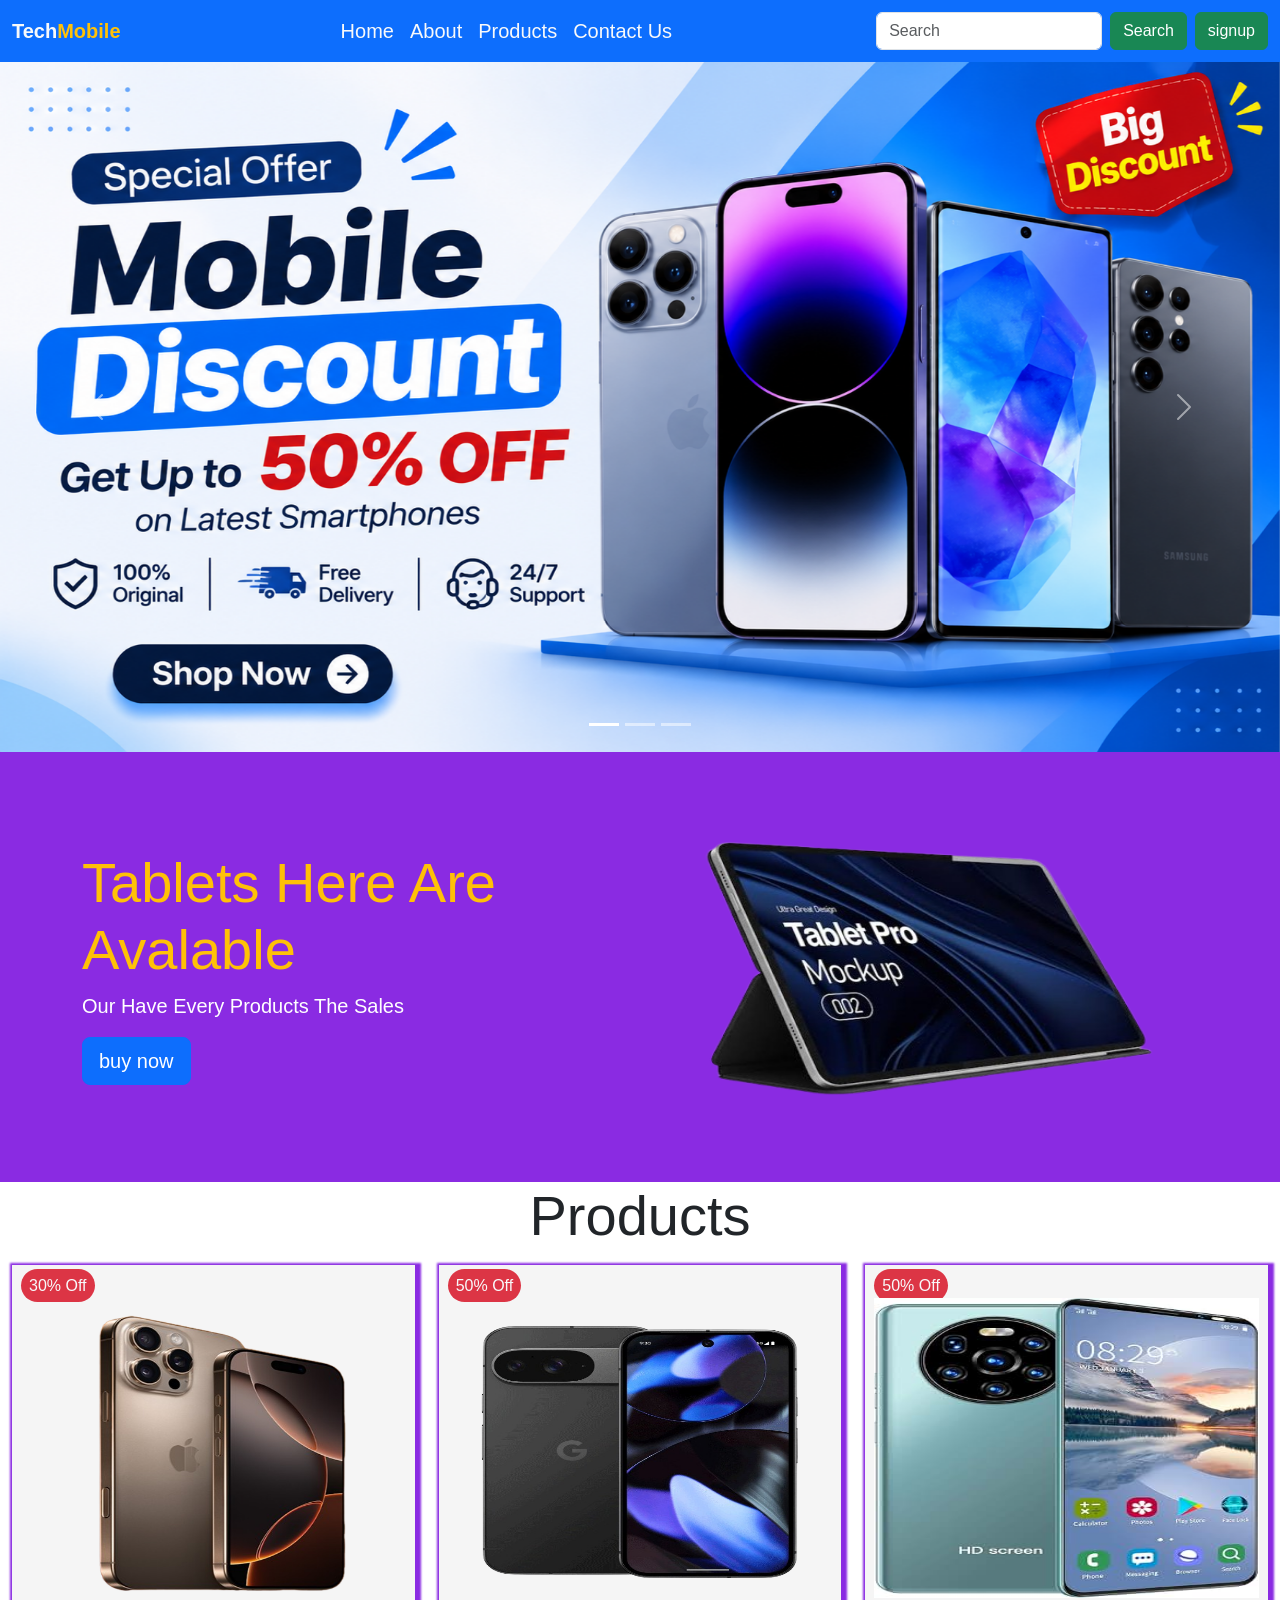
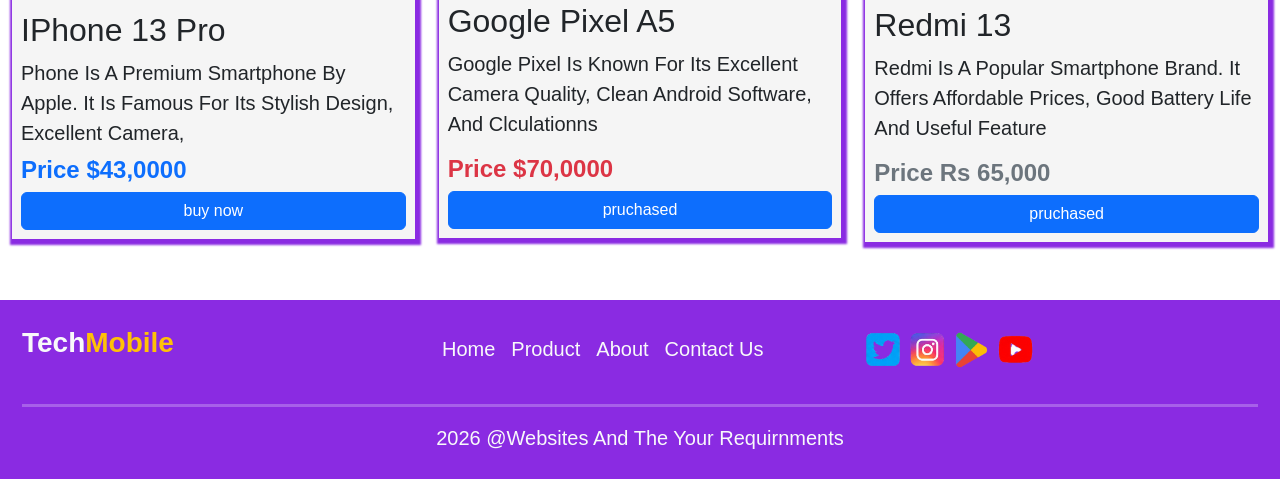
<file: index.html>
<!DOCTYPE html>
<html lang="en">

<head>
  <meta charset="UTF-8">
  <meta name="viewport" content="width=device-width, initial-scale=1.0">
  <link href="https://cdn.jsdelivr.net/npm/bootstrap@5.3.9/dist/css/bootstrap.min.css" rel="stylesheet">
  <link rel="stylesheet" href="style.css">
  <link rel="shortcut icon" href="icon.png" type="image/x-icon">

    <title>mobile websites</title>
</head>

<body>
  <!-- start navbar  -->
  <nav class="navbar navbar-expand-lg bg-primary">
    <div class="container-fluid">
      <a class="navbar-brand text-light fw-bold" href="#"> Tech<span class="text-warning">Mobile</span> </a>
      <button class="navbar-toggler" type="button" data-bs-toggle="collapse" data-bs-target="#navbarSupportedContent"
        aria-controls="navbarSupportedContent" aria-expanded="false" aria-label="Toggle navigation">
        <span class="navbar-toggler-icon"></span>
      </button>

      <div class="collapse navbar-collapse" id="navbarSupportedContent">
        <ul class="navbar-nav me-auto mb-2 mb-lg-0 d-flex justify-content-center align-item-center flex-grow-1">
          <li class="nav-item">
            <a class="nav-link active   text-light" aria-current="page" href="#">Home</a>
          </li>
          <li class="nav-item">
            <a class="nav-link  text-light " href="about.html">About</a>
          </li>
          <li class="nav-item ">
            <a class="nav-link  text-light " href="product.html"> products </a>
          </li>
          <li class="nav-item">
            <a class="nav-link  text-light" href="contact.html">contact us</a>
          </li>
        </ul>
        <form class="d-flex" role="search">
          <input class="form-control me-2" type="search" placeholder="Search" aria-label="Search" />
          <button class="btn btn-success me-2" type="submit">Search</button>
          <button type="button" class="btn btn-success" data-bs-toggle="modal"
            data-bs-target="#exampleModal">signup</button>

        </form>
      </div>
    </div>
  </nav>
  <!-- end navbar -->
  <!-- signup button -->

  <!-- start signup Modal -->
  <div class="modal fade" id="exampleModal" tabindex="-1" aria-labelledby="exampleModalLabel" aria-hidden="true">
    <div class="modal-dialog">
      <div class="modal-content">
        <div class="modal-header">
          <h1 class="modal-title fs-5" id="exampleModalLabel">Signup</h1>
        </div>
        <div class="modal-body">
          <form action="javascript:void(0)">
            <div class="mb-2">
              <label for="first">username</label>
              <input type="text" class="form-control" placeholder="entername">
            </div>
            <div class="mb-2">
              <label for="surename">sure name</label>
              <input type="text" class="form-control" placeholder="entersurename">
            </div>
            <div class="mb-2">
              <label for="first">first name</label>
              <input type="email" class="form-control" placeholder="@example.com" required>
            </div>

            <div class="mb-2">
              <label for="first">Secrate code*</label>
              <input type="password" class="form-control" placeholder="******" required>
            </div>



          </form>
        </div>
        <div class="modal-footer">
          <button type="button" class="btn btn-secondary" data-bs-dismiss="modal">Close</button>
          <button type="button" class="btn btn-secondary" data-bs-dismiss="modal">submit</button>

        </div>
      </div>
    </div>
  </div>







  <!-- end signup modal -->

  <!-- end navbar  -->
  <!-- start hero section -->
  <div id="carouselExampleIndicators" class="carousel slide carousel-fade">
    <div class="carousel-indicators">
      <button type="button" data-bs-target="#carouselExampleIndicators" data-bs-slide-to="0" class="active"
        aria-current="true" aria-label="Slide 1"></button>
      <button type="button" data-bs-target="#carouselExampleIndicators" data-bs-slide-to="1"
        aria-label="Slide 2"></button>
      <button type="button" data-bs-target="#carouselExampleIndicators" data-bs-slide-to="2"
        aria-label="Slide 3"></button>
    </div>
    <div class="carousel-inner">
      <div class="carousel-item active">
        <img src="HER01.PNG.png" class="d-block " alt="...">
      </div>
      <div class="carousel-item">
        <img src="HERO 2.PNG.png" class="d-block" alt="...">
      </div>
      <div class="carousel-item">
        <img src="HERO3.PNG.png" class="d-block" alt="...">
      </div>
    
    </div>
    <button class="carousel-control-prev" type="button" data-bs-target="#carouselExampleIndicators"
      data-bs-slide="prev">
      <span class="carousel-control-prev-icon" aria-hidden="true"></span>
      <span class="visually-hidden">Previous</span>
    </button>
    <button class="carousel-control-next" type="button" data-bs-target="#carouselExampleIndicators"
      data-bs-slide="next">
      <span class="carousel-control-next-icon" aria-hidden="true"></span>
      <span class="visually-hidden">Next</span>
    </button>
  </div>
  <!-- start banneer  -->
  <div class="banner-1">
    <div class="container">
      <div class="row d-flex align-items-center">
        <div class="col-md-6 col-lg-6">

          <h2 class="display-4 text-warning"> Tablets Here Are Avalable </h2>
          <p class="fs-5"> our Have Every Products The sales </p>
          <button type="button" class="btn btn-primary btn-lg">buy now</button>
        </div>
        <div class="col-md-6 col-lg-6">
          <img src="tablet.png.png" alt="">
        </div>
      </div>

    </div>
  </div>
  <!-- end banner  -->
  <!-- cards section start -->
  <!-- card 1 -->
  <section class="container-fluid  pb-5">

    <h2 class="display-4 text-xl-center mb-3">Products</h2>
    <div class="row ">
      <div class="col-md-4 col-lg-4">

        <div class="card-home ">

          <div class="card-body">
            <span class="bg-danger text-light p-2 rounded-pill ">30% off</span>

            <img src="app.png.png"
              style="width: 100%; height: 300px; background-color: b  urlywood; border-radius: 10px; margin-top: 5px; "
              alt="">

            <h2 class="mt-2">IPhone 13 pro</h2>
            <p class="my-2 fs-5">Phone is a premium smartphone by Apple. It is famous for its stylish design, excellent
              camera,

            </p>
            <h4 class="text-primary fw-bold"> price $43,0000</h4>
            <button type="button" class="btn btn-primary w-100">buy now </button>

          </div>
        </div>

      </div>
      <!-- crad 2 -->
      <div class="col-md-4 col-lg-4">
        <div class="card-home ">
          <div class="card-body">
            <span class="bg-danger text-light p-2 rounded-pill ">50% off</span>

            <img src="image1index.png.png" class=" p-4 rounded-3 mt-1"
              style="width: 100%; height: 300px; padding: 6px;" alt="">
            <h2> Google pixel A5 </h2>
            <p class="fs-5"> Google Pixel is known for its excellent camera quality, clean Android software, and
              clculationns </p>
            <h4 class="text-danger fw-bold"> price $70,0000</h4>

            <button type="button" class="btn btn-primary w-100">pruchased </button>

          </div>
        </div>
      </div>
      <!-- card 3 -->
      <div class="col-md-4 col-lg-4">

        <div class="card-home ">
          <div class="card-body ">
            <span class="bg-danger text-light p-2 rounded-pill ">50% off</span>

            <img src="hd.jpg.jpg" style="width: 100%; height:300px;" alt="">
            <h2 class="mt-2">Redmi 13 </h2>
            <p class=" fs-5">Redmi is a popular smartphone brand. It offers affordable prices, good battery life and
              useful feature

            </p>
            <h4 class="text-secondary fw-bold"> price Rs 65,000</h4>
            <button type="button" class="btn btn-primary w-100">pruchased</button>

          </div>
        </div>

      </div>
    </div>


  </section>

  <footer class="footer">
    <div class="container-fluid ">
      <div class="row">
        <div class="col-md-4 col-lg-4">
          <h3 class="text-light fw-bold mt-3 ">Tech<span class="text-warning fw-bold">Mobile</span></h3>

        </div>
        <div class="col-md-4 col-lg-4">
          <div class="d-flex my-lg-4   ">
            <a href="homepage.html" class="nav-link text-light me-3 fs-5">Home</a>
            <a href="" class="nav-link text-light fs-5 me-3">Product</a>
            <a href="" class="nav-link t text-light fs-5 me-3">About</a>
            <a href="" class="nav-link t text-light fs-5 me-3">contact us</a>
          </div>
        </div>
        <div class="col-md-4 col-lg-4">
          <img src="twiiter.png" style="width: 40px;  margin-top: 20px;" alt="">
          <img src="instaram.png" style="width: 40px; margin-top: 20px;" alt="">
          <img src="playstore-removebg-preview.png" style="width: 40px; margin-top: 20px;" alt="">
          <img src="youtube.png" style="width: 40px; margin-top: 20px;" alt="">

        </div>

      </div>
      <hr>
      <p class="text-light fs-5 text-center"> 2026 @websites and the your Requirnments </p>
    </div>
  </footer>
  <!-- end footer -->
  <!-- end home page -->
<script src="https://cdn.jsdelivr.net/npm/bootstrap@5.3.9/dist/js/bootstrap.bundle.min.js"></script>
</body>
</html>
</file>
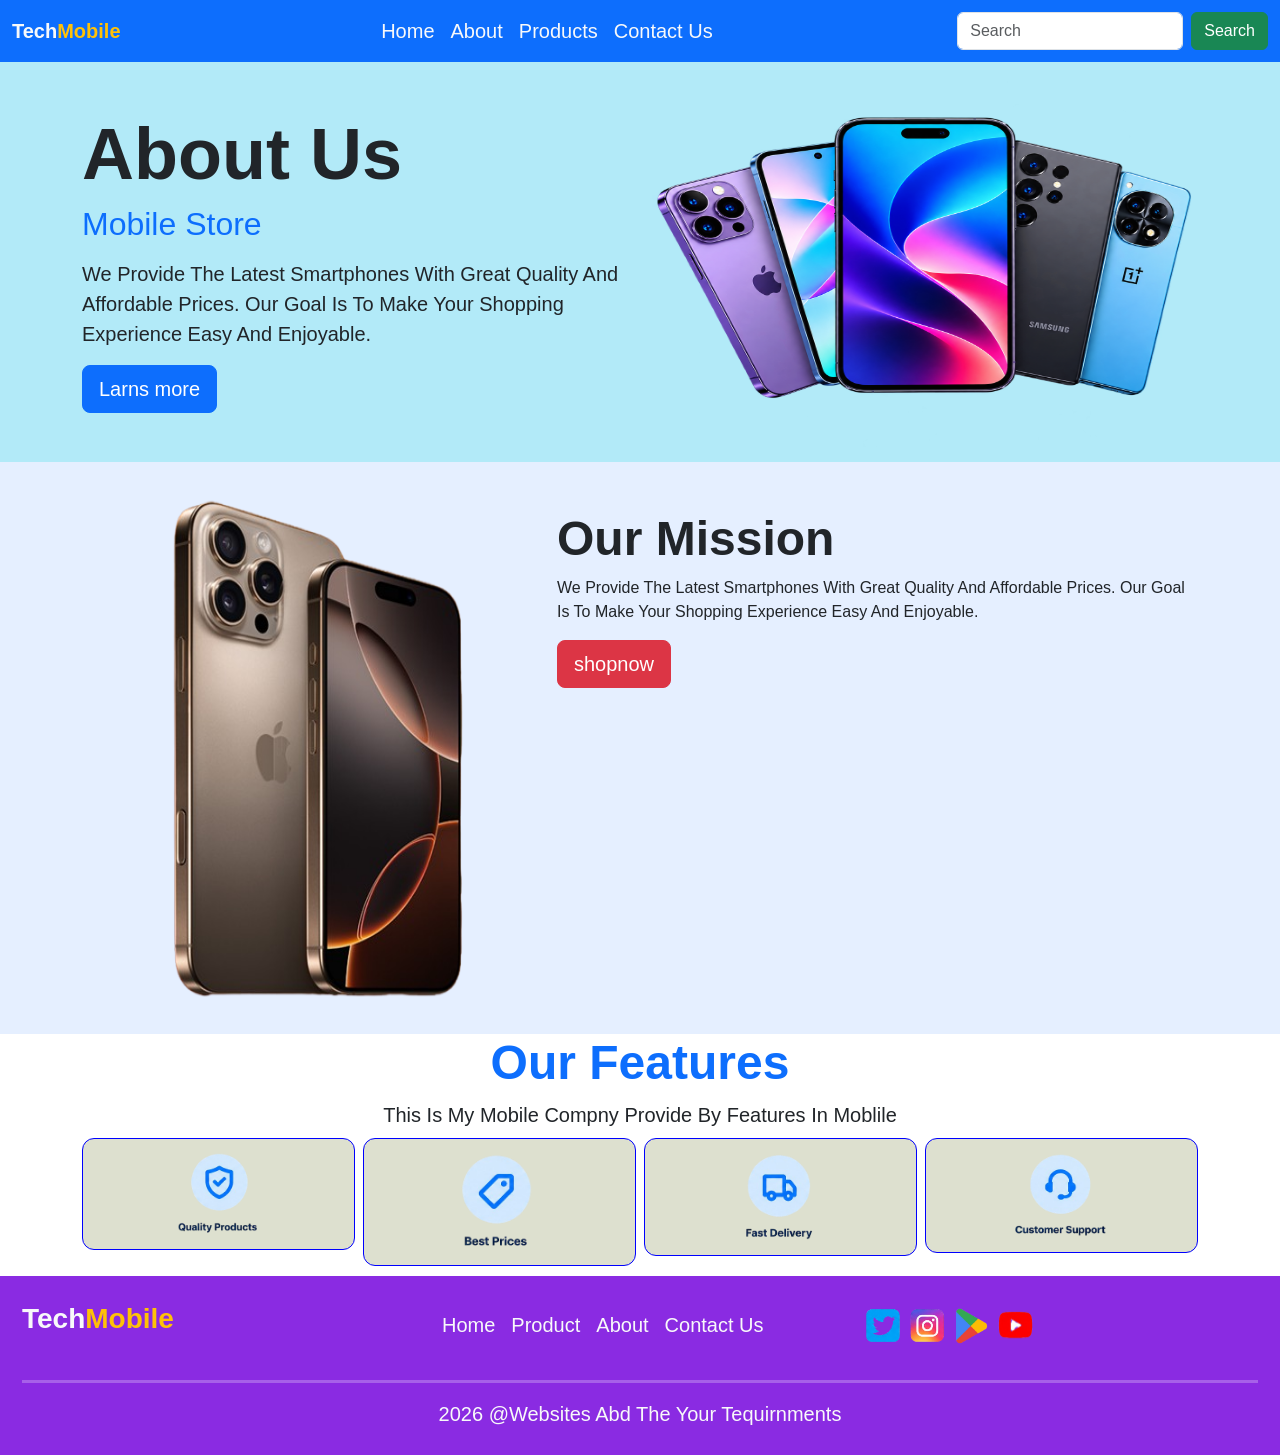
<file: about.html>
<!DOCTYPE html>
<html lang="en">

<head>
  <meta charset="UTF-8">
  <meta name="viewport" content="width=device-width, initial-scale=1.0">
  <link href="https://cdn.jsdelivr.net/npm/bootstrap@5.3.9/dist/css/bootstrap.min.css" rel="stylesheet">
  <link rel="stylesheet" href="style.css">
  <link rel="shortcut icon" href="icon.png" type="image/x-icon">

  <title>mobile about</title>
  <style>

  </style>
</head>

<body>
  <nav class="navbar navbar-expand-lg bg-primary">
    <div class="container-fluid">
      <a class="navbar-brand text-light fw-bold" href="#"> Tech<span class="text-warning">Mobile </span>  </a>
      <button class="navbar-toggler" type="button" data-bs-toggle="collapse" data-bs-target="#navbarSupportedContent"
        aria-controls="navbarSupportedContent" aria-expanded="false" aria-label="Toggle navigation">
        <span class="navbar-toggler-icon"></span>
      </button>
      <div class="collapse navbar-collapse" id="navbarSupportedContent">
        <ul class="navbar-nav me-auto mb-2 mb-lg-0 d-flex justify-content-center align-item-center flex-grow-1">
          <li class="nav-item">
            <a class="nav-link active   text-light" aria-current="page" href="index.html">Home</a>
          </li>
          <li class="nav-item">
            <a class="nav-link  text-light " href="#">About</a>
          </li>
          <li class="nav-item">
            <a class="nav-link  text-light " href="product.html"> Products</a>

          </li>
          <li class="nav-item">
            <a class="nav-link  text-light" href="contact.html">contact us</a>
          </li>
        </ul>
        <form class="d-flex" role="search">
          <input class="form-control me-2" type="search" placeholder="Search" aria-label="Search">
          <button class="btn btn-success" type="submit">Search</button>
        </form>
      </div>
    </div>
  </nav>
  <!-- start hero section   -->
  <section class="about-hero">
    <div class="container">
      <div class="row d-flex align-items-center">

        <div class="col-md-6 col-lg-6">
           
          <h2 class="fw-bold my-2 display-2">About us </h2>
           <h2 class="text-primary"> mobile store</h3>
          <p class="fs-5 mt-3">We provide the latest smartphones with great quality and affordable prices. Our goal is
            to make
            your shopping experience easy and enjoyable.</p>
          <button type="button" class="btn btn-primary btn-lg mb-lg-2 ">Larns more</button>
 
        </div>

        <div class="col-md-6 col-lg-6 ">
          <img src="about.png.png"  style="height: 400px; width: 100%;" alt="">
        </div>



      </div>
    </div>
  </section>

  <!-- hero  hero section -->
  <!-- start banner  -->
  <div class="banner-about">
    <div class="container">
      <div class="row">
        <div class="col-md-5 col-lg-5">
          <img src="app.png.png" style="height: 60vh; width: 100%;"
            class="my-lg-3" alt="">
        </div>
        <div class="col-md-7 col-lg-7">
          <h2 class="mt-lg-5 display-5 fw-bold">our mission</h2>
          <p>We provide the latest smartphones with great quality and affordable prices. Our goal is
            to make
            your shopping experience easy and enjoyable.</p>
          <button class="btn btn-danger btn-lg">shopnow</button>
        </div>
      </div>
    </div>
  </div>

  <!-- end banner  -->
  </div>

  <!-- start feature  -->
  <section class="container">
    <h3 class="display-5 fw-bold text-primary text-center">our features</h3>
    <p class="fs-5 my-2 text-center">This is my mobile compny provide by features in moblile </p>
    <div class="row g-2">
      <div class="col-md-3 col-lg-3">
        <div class="feature">
          <img src="icon 1.png" style="width: 90px; text-align: center;" alt="">

        </div>
      </div>
      <div class="col-md-3 col-lg-3">
        <div class="feature">
          <img src="icon 2.png" style="width: 90px;" alt="">


        </div>
      </div>
      <div class="col-md-3 col-lg-3">
        <div class="feature">
          <img src="icon 3.png" style="width: 90px;" alt="">


        </div>
      </div>
      <div class="col-md-3 col-lg-3">
        <div class="feature">
          <img src="icon 4.png" style="width: 100px;" alt="">


        </div>
      </div>


    </div>



  </section>


  <!-- end feature  -->

  <footer class="footer">
    <div class="container-fluid">
      <div class="row">
        <div class="col-md-4 col-lg-4">
          <h3 class="text-light fw-bold mt-3">Tech<span class="text-warning fw-bold">Mobile</span></h3>

        </div>
        <div class="col-md-4 col-lg-4">
          <div class="d-flex my-lg-4   ">
            <a href="homepage.html" class="nav-link text-light me-3 fs-5">Home</a>
            <a href="" class="nav-link text-light fs-5 me-3">Product</a>
            <a href="" class="nav-link t text-light fs-5 me-3">About</a>
            <a href="" class="nav-link t text-light fs-5 me-3">contact us</a>
          </div>
        </div>
        <div class="col-md-4 col-lg-4">
          <img src="twiiter.png" style="width: 40px;  margin-top: 20px;" alt="">
          <img src="instaram.png" style="width: 40px; margin-top: 20px;" alt="">
          <img src="playstore-removebg-preview.png" style="width: 40px; margin-top: 20px;" alt="">
          <img src="youtube.png" style="width: 40px; margin-top: 20px;" alt="">

        </div>





      </div>
      <hr>
      <p class="text-light fs-5 text-center"> 2026 @websites abd the your tequirnments </p>
    </div>
  </footer>
<script src="https://cdn.jsdelivr.net/npm/bootstrap@5.3.9/dist/js/bootstrap.bundle.min.js"></script>
</body>
</html>
</file>
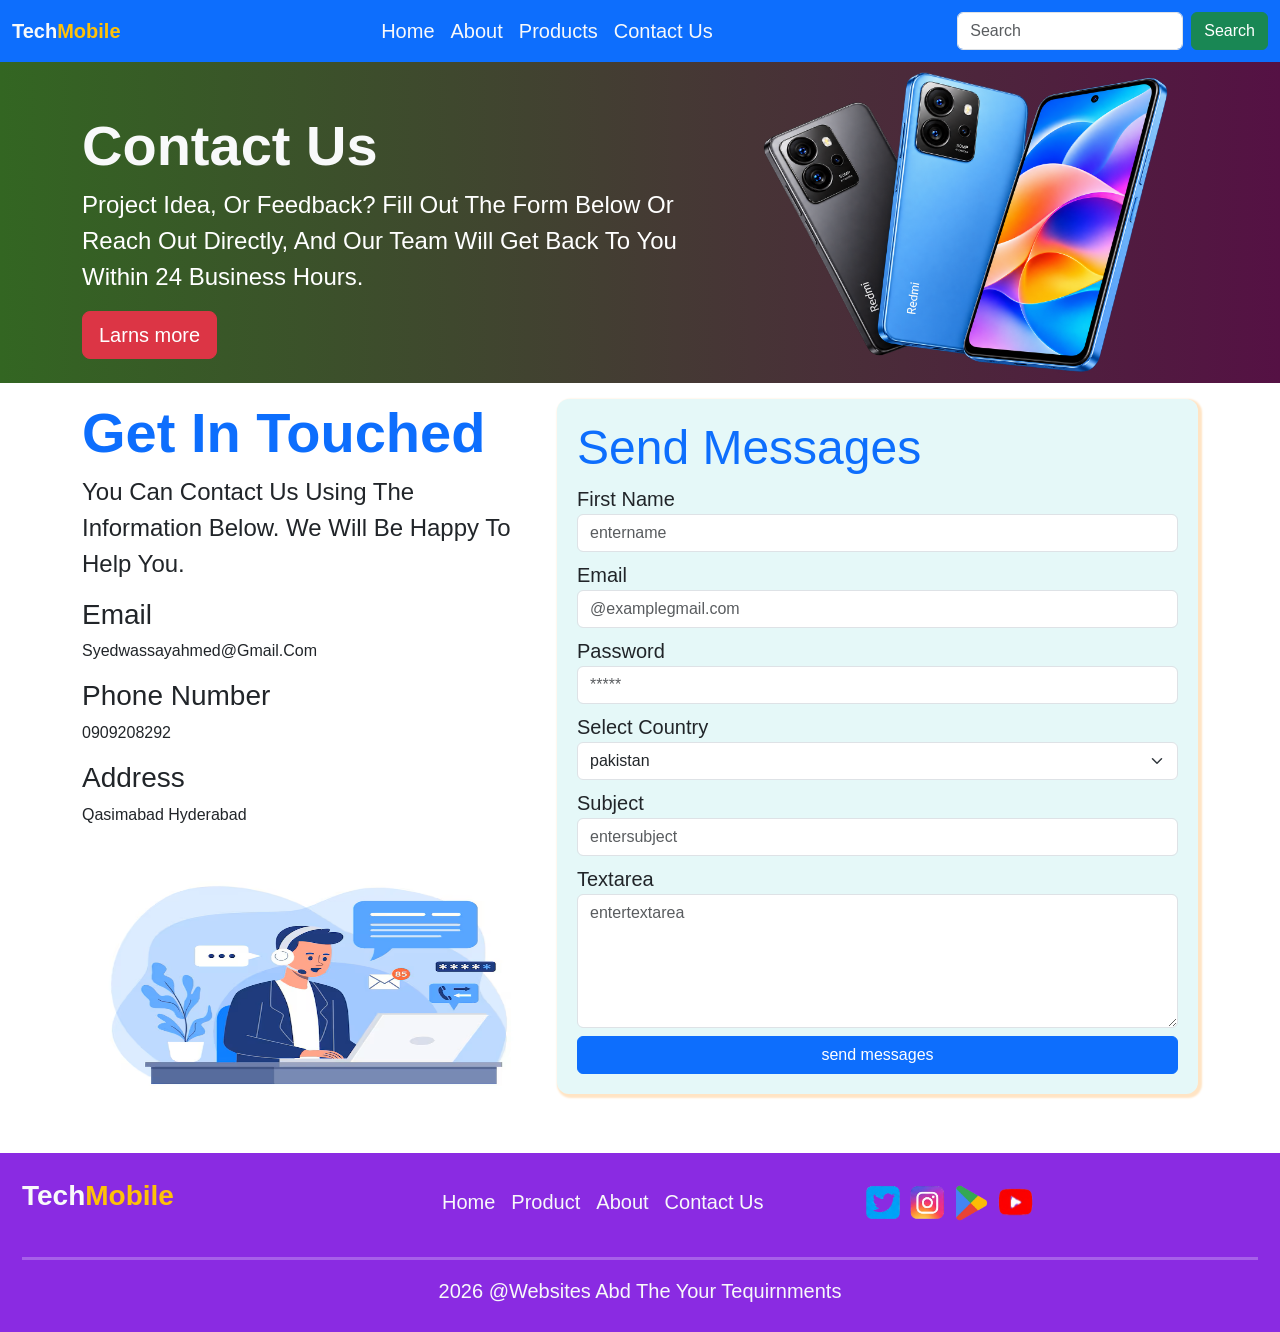
<file: contact.html>
<!DOCTYPE html>
<html lang="en">

<head>
  <meta charset="UTF-8">
  <meta name="viewport" content="width=device-width, initial-scale=1.0">
  <link href="https://cdn.jsdelivr.net/npm/bootstrap@5.3.9/dist/css/bootstrap.min.css" rel="stylesheet">
  <link rel="stylesheet" href="style.css">
  <link rel="shortcut icon" href="icon.png" type="image/x-icon">

  <title>contact us </title>
</head>

<body>
  <!-- start  navbar contact page   -->
  <nav class="navbar navbar-expand-lg bg-primary">
    <div class="container-fluid">
      <a class="navbar-brand text-light fw-bold" href="#"> Tech<span class="text-warning">Mobile </span> </a>
      <button class="navbar-toggler" type="button" data-bs-toggle="collapse" data-bs-target="#navbarSupportedContent"
        aria-controls="navbarSupportedContent" aria-expanded="false" aria-label="Toggle navigation">
        <span class="navbar-toggler-icon"></span>
      </button>
      <div class="collapse navbar-collapse" id="navbarSupportedContent">
        <ul class="navbar-nav me-auto mb-2 mb-lg-0 d-flex justify-content-center align-item-center flex-grow-1">
          <li class="nav-item">
            <a class="nav-link active   text-light" aria-current="page" href="index.html">Home</a>
          </li>
          <li class="nav-item">
            <a class="nav-link  text-light " href="about.html">About</a>
          </li>
          <li class="nav-item dropdown">
            <a class="nav-link  text-light " href="product.html"> products</a>
          </li>
          <li class="nav-item">
            <a class="nav-link  text-light" href="#">contact us</a>
          </li>
        </ul>
        <form class="d-flex" role="search">
          <input class="form-control me-2" type="search" placeholder="Search" aria-label="Search" />
          <button class="btn btn-success" type="submit">Search</button>
        </form>
      </div>
    </div>
  </nav>
  <!-- end navbar contact page  -->
  <!-- start contact banner page -->
  <div class="bannercontact">
    <div class="container">
      <div class="row">

        <div class="col-md-7 col-lg-7">
          
            <h2 class="display-4 text-light fw-bold">contact us </h2>
            <p class="fs-4">project idea, or feedback? Fill out the form below or reach out directly, and our team will get back to you within 24 business hours. </p>
            <button type="button" class="btn btn-danger btn-lg "> Larns more</button>
        </div>
        <div class="col-md-5 col-lg-5">
          <img src="redmi banner.png" class="img-fluid" alt="">
        </div>



      </div>
    </div>
  </div>
  <!-- contct form  -->
  <div class="container">
    <div class="contact-form">
      <div class="row">
        <div class="col-md-5 col-lg-5">
          <h2 class="display-4 mt-3 text-primary fw-bold">Get in Touched </h2>
          <p class="fs-4">
            You can contact us using the information below.
            We will be happy to help you.
          </p>

          <h3>Email </h3>
          <p>syedwassayahmed@gmail.com</p>
          <h3>Phone number</h3>
          <p>0909208292</p>
          <h3>Address</h3>
          <p>Qasimabad hyderabad</p>
          <img src="contact.png" alt="">
        </div>
        <div class="col-md-7 col-lg-7">

          <form action="#">
            <div class="contact">
              <h2 class=" display-5 text-primary">Send messages</h2>

              <div class="mb-2">
                <label for="first">first name </label>
                <input type="text" class="form-control" placeholder="entername">
              </div>
              <div class="mb-2">
                <label for="first">email</label>
                <input type="email" class="form-control" placeholder="@examplegmail.com">
              </div>
              <div class="mb-2">
                <label for="password">password </label>
                <input type="password" class="form-control" placeholder="*****">
              </div>

              <div class="mb-2">
                <label for="select"> select country </label>
                <select class="form-select"> select country
                  <option value="pa"> pakistan</option>
                  <option value="afgha">india</option>
                  <option value="banga">canada</option>
                  <option value="cana">afghanistan</option>
                  <option value="bang">Bangladesh</option>
                </select>
              </div>
              <div class="mb-2">
                <label for="selct">subject</label>
                <input type="email" class="form-control" placeholder="entersubject">
              </div>
              <div class="mb-2">
                <label for="text">textarea</label>
                <textarea placeholder="entertextarea" class="form-control" rows="5"></textarea>
              </div>
              <button type="button" class="btn btn-primary w-100">send messages</button>
            </div>

        </div>
        </form>



      </div>
    </div>
  </div>

  <!-- end contact banner page -->
  <footer class="footer">
    <div class="container-fluid">
      <div class="row">
        <div class="col-md-4 col-lg-4">
          <h3 class="text-light fw-bold mt-3 ">Tech<span class="text-warning fw-bold">Mobile</span></h3>

        </div>
        <div class="col-md-4 col-lg-4">
          <div class="d-flex my-lg-4   ">
            <a href="homepage.html" class="nav-link text-light me-3 fs-5">Home</a>
            <a href="" class="nav-link text-light fs-5 me-3">Product</a>
            <a href="" class="nav-link t text-light fs-5 me-3">About</a>
            <a href="" class="nav-link t text-light fs-5 me-3">contact us</a>
          </div>
        </div>
        <div class="col-md-4 col-lg-4">
          <img src="twiiter.png" style="width: 40px;  margin-top: 20px;" alt="">
          <img src="instaram.png" style="width: 40px; margin-top: 20px;" alt="">
          <img src="playstore-removebg-preview.png" style="width: 40px; margin-top: 20px;" alt="">
          <img src="youtube.png" style="width: 40px; margin-top: 20px;" alt="">

        </div>





      </div>
      <hr>
      <p class="text-light fs-5 text-center"> 2026 @websites abd the your tequirnments </p>
    </div>
  </footer>
<script src="https://cdn.jsdelivr.net/npm/bootstrap@5.3.9/dist/js/bootstrap.bundle.min.js"></script>
  
</body>
  
</html>
</file>
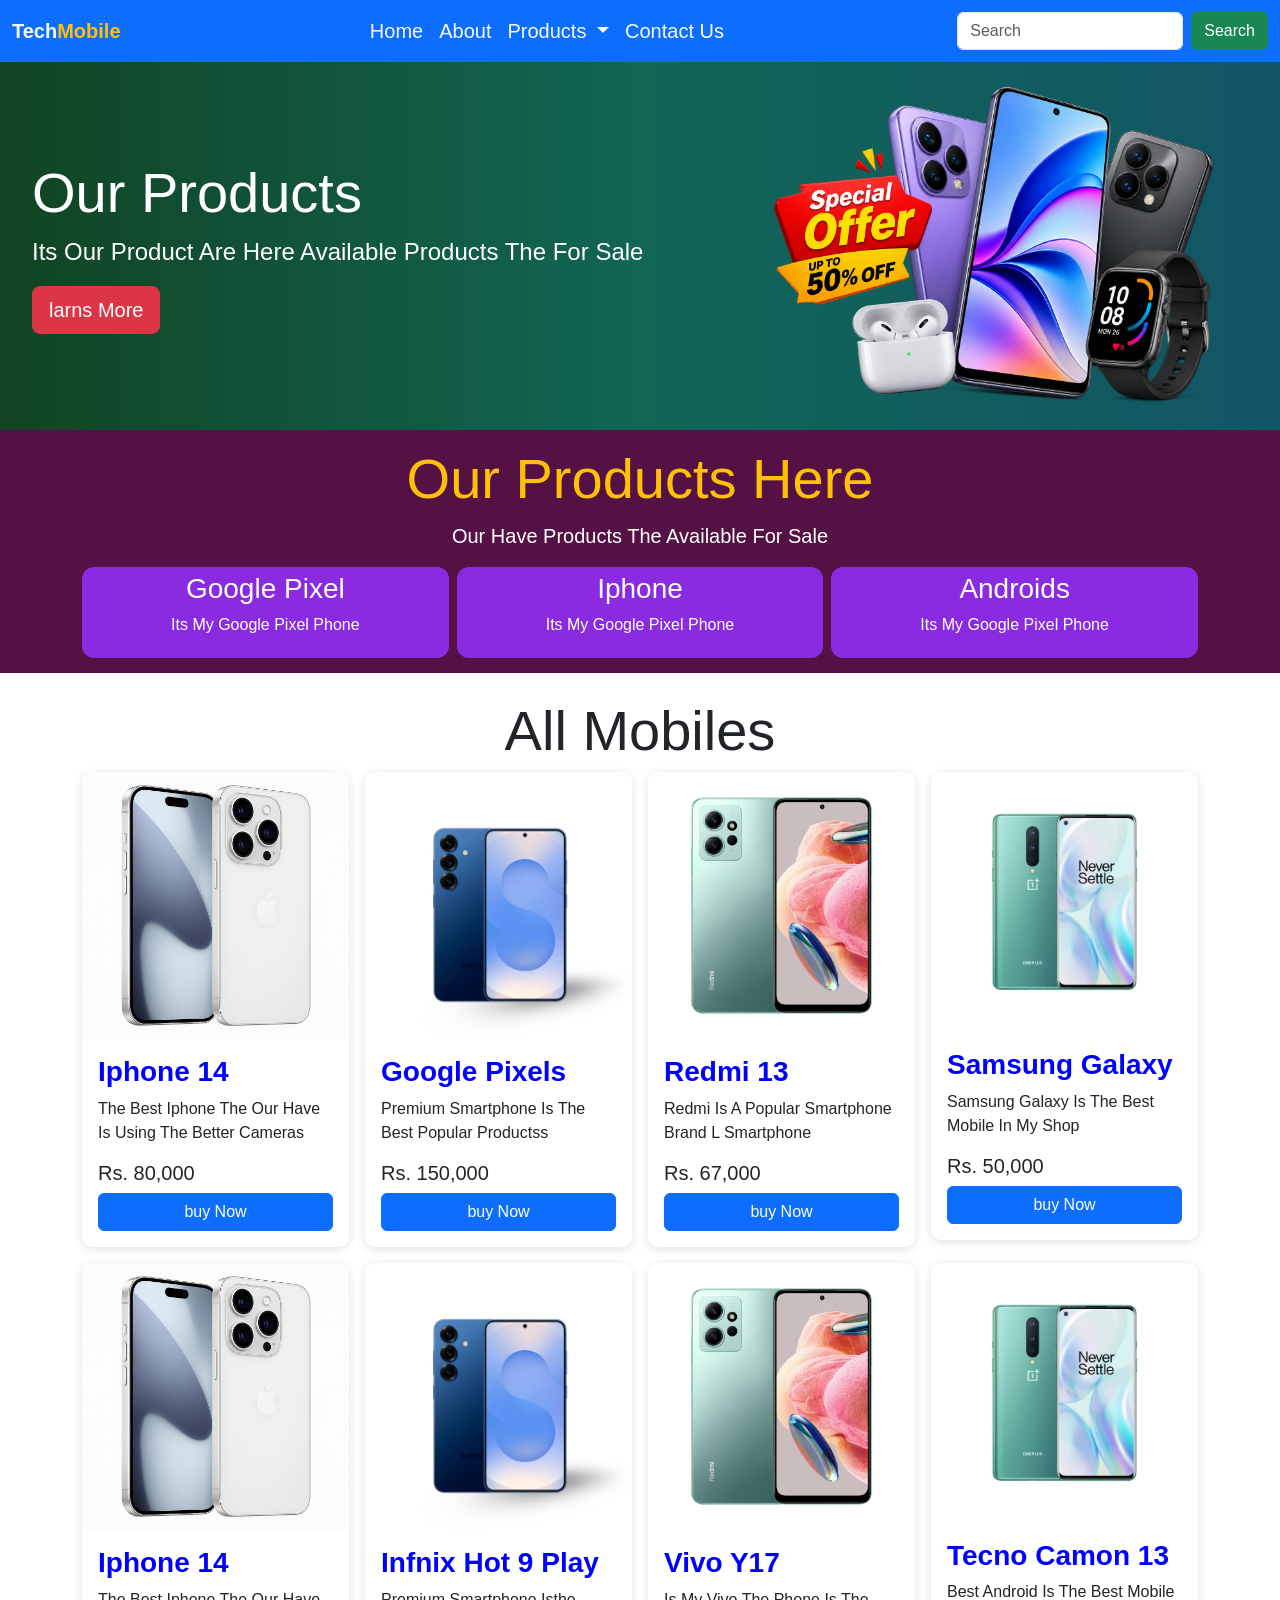
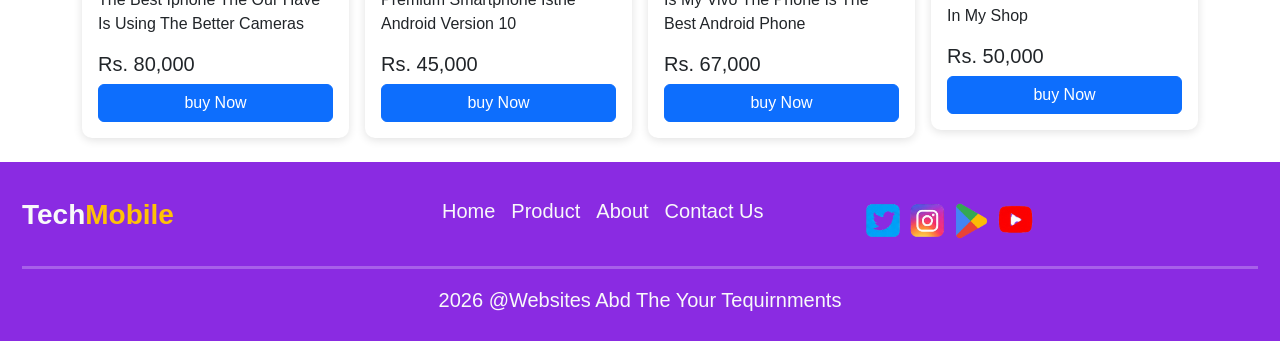
<file: product.html>
<!DOCTYPE html>
<html lang="en">

<head>
  <meta charset="UTF-8">
  <meta name="viewport" content="width=device-width, initial-scale=1.0">
  <link href="https://cdn.jsdelivr.net/npm/bootstrap@5.3.9/dist/css/bootstrap.min.css" rel="stylesheet">
  <link rel="stylesheet" href="style.css">
  <link rel="shortcut icon" href="icon.png" type="image/x-icon">

  <title>Product</title>
</head>

<body>
  <!-- start product section -->
  <nav class="navbar navbar-expand-lg bg-primary">
    <div class="container-fluid">
      <a class="navbar-brand text-light fw-bold" href="#"> Tech<span class="text-warning">Mobile </span> </a>
      <button class="navbar-toggler" type="button" data-bs-toggle="collapse" data-bs-target="#navbarSupportedContent"
        aria-controls="navbarSupportedContent" aria-expanded="false" aria-label="Toggle navigation">
        <span class="navbar-toggler-icon"></span>
      </button>
      <div class="collapse navbar-collapse" id="navbarSupportedContent">
        <ul class="navbar-nav me-auto mb-2 mb-lg-0 d-flex justify-content-center align-item-center flex-grow-1">
          <li class="nav-item">
            <a class="nav-link active   text-light" aria-current="page" href="index.html">Home</a>
          </li>
          <li class="nav-item">
            <a class="nav-link  text-light " href="about.html">About</a>
          </li>
          <li class="nav-item dropdown">
            <a class="nav-link dropdown-toggle text-light " href="#" role="button" data-bs-toggle="dropdown"
              aria-expanded="false">
              products
            </a>
            <ul class="dropdown-menu bg-secondary">
              <li><a class="dropdown-item text-light" href="#"> andriod </a></li>
              <li><a class="dropdown-item text-light" href="#"> iphone </a></li>
              <li>
                <hr class="dropdown-divider">
              </li>
              <li><a class="dropdown-item text-light" href="#"> Tablets </a></li>
            </ul>
          </li>
          <li class="nav-item">
            <a class="nav-link  text-light" href="contact.html">contact us</a>
          </li>
        </ul>
        <form class="d-flex" role="search">
          <input class="form-control me-2" type="search" placeholder="Search" aria-label="Search" />
          <button class="btn btn-success" type="submit">Search</button>
        </form>
      </div>
    </div>
  </nav>
  <!-- end navbar product page -->
  <!-- start hero -->
  <section class="hero-product">
    <div class="container-fluid">
      <div class="row align-items-center">
        <div class="col-md-7 col-lg-7">
          <h2 class="display-4">our products </h2>
          <p class="fs-4">its our product are here available   products the for sale</p>
          <button type="button" class="btn btn-danger  btn-lg">larns More</button>
        </div>
        <div class="col-md-5 col-lg-5">
          <img src="productimage.png.png" class="img-fluid" alt="">
        </div>
      </div>
    </div>
  </section>
  <!-- start  feature 1 -->
  <section class="feature-product">
    <h2 class="text-warning text-center display-4">Our Products Here</h2>
    <p class="fs-5 text-center mt-2">Our Have Products The Available for sale </p>
    <div class="container">
      <div class="row g-2">
        <div class="col-md-4 col-lg-4">
          <div class="phone">
            <h3>Google Pixel</h3>
            <p>its my google pixel phone </p>
          </div>
        </div>
        <div class="col-md-4 col-lg-4">
          <div class="phone">
            <h3>Iphone </h3>
            <p>its my google pixel phone </p>
          </div>
        </div>
        <div class="col-md-4 col-lg-4">
          <div class="phone">
            <h3>Androids</h3>
            <p>its my google pixel phone </p>
          </div>

        </div>


      </div>
    </div>
  </section>

  <!-- start feature -->


  <section class="container my-4">
    <h2 class="display-4 text-center">All Mobiles</h2>
    <div class="row g-3">

      <!-- Card 1 -->
      <div class="col-md-3 col-lg-3">
        <div class="card product-card">
          <img src="my mobile 1.jpg" class="card-img-top" alt="Samsung Mobile">

          <div class="card-body">
            <h3>iphone 14</h3>
            <p>the best iphone the our have is using the better cameras</p>
            <h5>Rs. 80,000</h5>
            <button type="button" class="btn btn-primary w-100">buy Now</button>

          </div>
        </div>
      </div>

      <!-- Card 2 -->
      <div class="col-md-3 col-lg-3">
        <div class="card product-card">
          <img src="my mobile 2.jpg" class="card-img- top" alt="iPhone">

          <div class="card-body">
            <h3>Google Pixels</h3>
            <p>Premium Smartphone is the best popular productss </p>
            <h5>Rs. 150,000</h5>
            <button type="button" class="btn btn-primary w-100">buy Now</button>

          </div>
        </div>
      </div>

      <!-- Card 3 -->
      <div class="col-md-3 col-lg-3">
        <div class="card product-card">
          <img src="my mobile 3.jpg" class="card-img-top" alt="OnePlus">

          <div class="card-body">
            <h3>Redmi 13</h3>
            <p>Redmi is a popular smartphone brand l Smartphone</p>
            <h5>Rs. 67,000</h5>
            <button type="button" class="btn btn-primary w-100">buy Now</button>

          </div>
        </div>
      </div>

      <!-- Card 4 -->
      <div class="col-md-3 col-lg-3">
        <div class="card product-card">
          <img src="my mobile 4.jpg" class="card-img-top" alt="Redmi">

          <div class="card-body">
            <h3>Samsung Galaxy</h3>
            <p> samsung galaxy is the best mobile in my shop </p>
            <h5>Rs. 50,000</h5>
            <button type="button" class="btn btn-primary w-100">buy Now</button>
          </div>
        </div>
      </div>
      <div class="col-md-3 col-lg-3">
        <div class="card product-card">
          <img src="my mobile 1.jpg" class="card-img-top" alt="Samsung Mobile">

          <div class="card-body">
            <h3>iphone 14</h3>
            <p>the best iphone the our have is using the better cameras</p>
            <h5>Rs. 80,000</h5>
            <button type="button" class="btn btn-primary w-100">buy Now</button>

          </div>
        </div>
      </div>

      <!-- Card 5 -->
      <div class="col-md-3 col-lg-3">
        <div class="card product-card">
          <img src="my mobile 2.jpg" class="card-img- top" alt="iPhone">

          <div class="card-body">
            <h3>infnix hot 9 play</h3>
            <p>premium smartphone isthe android version 10</p>
            <h5>Rs. 45,000</h5>
            <button type="button" class="btn btn-primary w-100">buy Now</button>

          </div>
        </div>
      </div>

      <!-- Card 6 -->
      <div class="col-md-3 col-lg-3">
        <div class="card product-card">
          <img src="my mobile 3.jpg" class="card-img-top" alt="OnePlus">

          <div class="card-body">
            <h3>vivo y17</h3>
            <p>is my vivo the phone is the best android phone</p>
            <h5>Rs. 67,000</h5>
            <button type="button" class="btn btn-primary w-100">buy Now</button>

          </div>
        </div>
      </div>

      <!-- Card 7 -->
      <div class="col-md-3 col-lg-3">
        <div class="card product-card">
          <img src="my mobile 4.jpg" class="card-img-top" alt="Redmi">

          <div class="card-body">
            <h3>Tecno camon 13</h3>
            <p> best android is the best mobile in my shop </p>
            <h5>Rs. 50,000</h5>
            <button type="button" class="btn btn-primary w-100">buy Now</button>
          </div>
        </div>
      </div>

    </div>
  </section>




  <footer class="footer">
    <div class="container-fluid">
      <div class="row d-flex align-items-center">
        <div class="col-md-4 col-lg-4">
          <h3 class="text-light fw-bold mt-3">Tech<span class="text-warning fw-bold">Mobile</span></h3>
        </div>
        <div class="col-md-4 col-lg-4">
          <div class="d-flex my-lg-4   ">
            <a href="homepage.html" class="nav-link text-light me-3 fs-5">Home</a>
            <a href="" class="nav-link text-light fs-5 me-3">Product</a>
            <a href="" class="nav-link t text-light fs-5 me-3">About</a>
            <a href="" class="nav-link t text-light fs-5 me-3">contact us</a>
          </div>
        </div>
        <div class="col-md-4 col-lg-4">
          <img src="twiiter.png" style="width: 40px;  margin-top: 20px;" alt="">
          <img src="instaram.png" style="width: 40px; margin-top: 20px;" alt="">
          <img src="playstore-removebg-preview.png" style="width: 40px; margin-top: 20px;" alt="">
          <img src="youtube.png" style="width: 40px; margin-top: 20px;" alt="">

        </div>


      </div>
      <hr>
      <p class="text-light fs-5 text-center"> 2026 @websites abd the your tequirnments </p>
    </div>
  </footer>

  <!-- end hero product page -->
<script src="https://cdn.jsdelivr.net/npm/bootstrap@5.3.9/dist/js/bootstrap.bundle.min.js"></script>
</body>
</html>
</file>
<file: style.css>
/* home page css */
 * {
   margin: 0;
   padding: 0;
   box-sizing: border-box;
 }

 body {
   font-family: Arial, Helvetica, sans-serif;
      text-transform: capitalize;


 }

 .nav-link {
   transition: all 0.7s;
 }

 .nav-link:hover {
   background-color: green;
   transform: translatex(-7px);
   color: white;
 }
  
 .nav-link {
   font-size: 20px;
   font-family: Arial, Helvetica, sans-serif;
 }

 .carousel-item img {
   width: 100%;
   height: 690px;
 }

 .banner-1 {
   background-color: blueviolet;
   color: white;
   padding: 15px;

 }

 .banner-1 img {
   height: 400px;
   width: 100%;
 }

 .card-home {
   background-color: whitesmoke;
   box-shadow: 2px 2px 2px 4px blueviolet;
   padding: 9px;
 }


 .card-home {
   transition: all 0.7s;
 }


 .card-home:hover {
   transform: translateY(-8px);
 }

 .footer {
   background-color: blueviolet;
   padding: 10px 10px;
   margin-top: 10px;
 }

 .footer img {
   width: 100px;
 }

 .footer hr {
   color: white;
   border-bottom: 2px solid white;
 }

 /* end  home page css  */
 /* start about css  */

 .about-hero {
   background-color: rgba(0, 187, 232, 0.3);
 }
  /* Heading Animation */
  /* start home animation */
 .banner-about {

   background-color: rgba(0, 102, 255, 0.10);

 }

  .feature {
   background-color: #5613;
   color: white;
   padding: 10px;
   border: 1px solid blue;
   border-radius: 12px;
   text-align: center;
 }
      
 .bannercontact {
   background: linear-gradient(to right, #362, #514);
   padding: 10px;
   color: white;
 }

 .bannercontact h2 {
   margin-top: 40px;
 }

     .contact {
   overflow: hidden;
   padding: 20px;
   border-radius: 12px;
   box-shadow: 2px 2px 2px 2px bisque;
   background: rgb(0, 187, 187, 0.10);
   margin-top: 16px;
 }

 label {
   font-size: 20px;
 }

 .form-control:focus {
   background-color: rgb(0, 165, 124, 0.10);
 }

 .input-group label {
   font-size: 20px;
   margin-bottom: 10px;
 }

 .contact-form img {
   height: 300px;
   width: 100%;
 }

 .footer img {
   transition: all 0.6s;
 }

 .footer img:hover {
   transform: translateY(15px);

 }

 .hero-product {
   padding: 20px;
   background: linear-gradient(to right, #142, #165, #156);
   color: white;
 }

 .feature-product {
   background-color: #514;
   color: white;
   padding: 15px;
 }

 .phone {
   background-color: blueviolet;
   color: white;
   padding: 5px;
   text-align: center;
   border-radius: 12px;
 }

 .product-card {
   border: none;
   border-radius: 10px;
   overflow: hidden;
   box-shadow: 0 2px 10px rgba(0, 0, 0, 0.12);
 }

 .product-card {
   transition: all 0.5s;
 }

 .product-card:hover {
   transform: translateY(-6px);
 }

 .card-body h3 {
   color: blue;
   font-weight: bold;
 }
</file>
